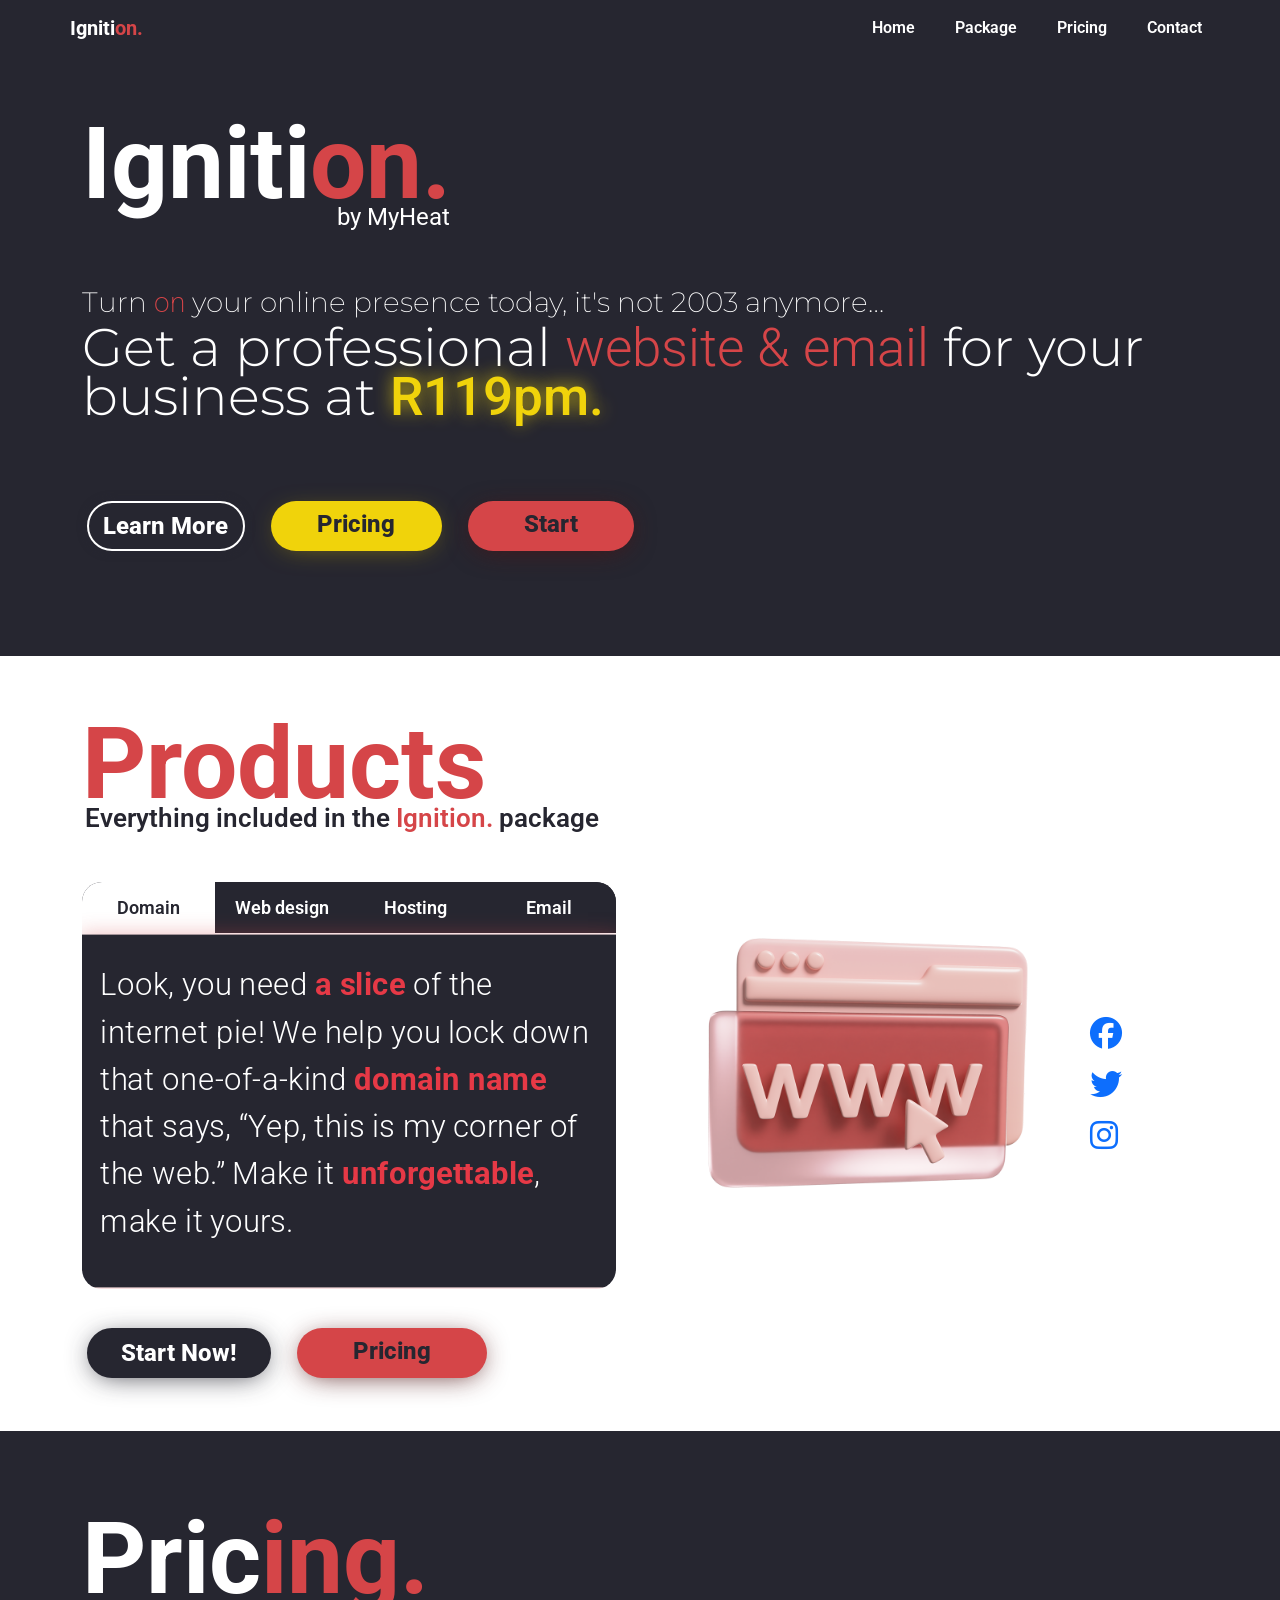
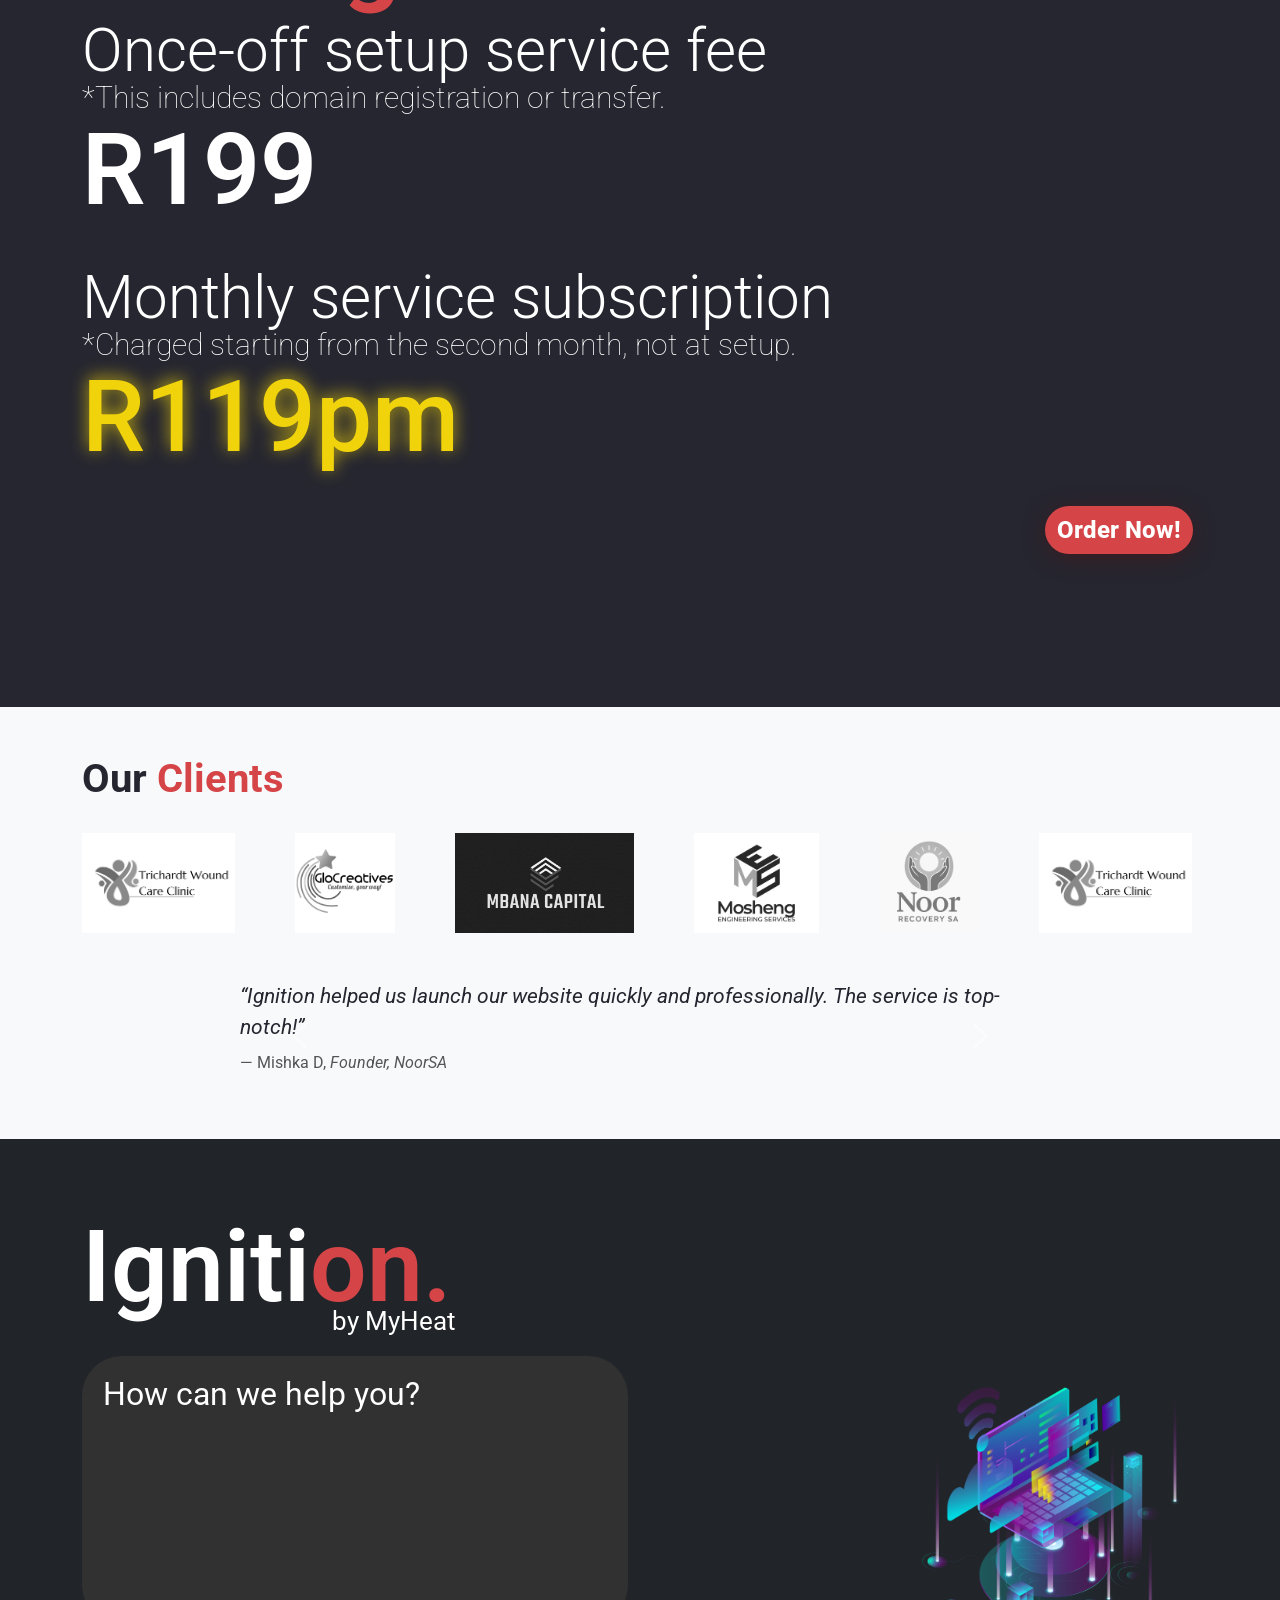
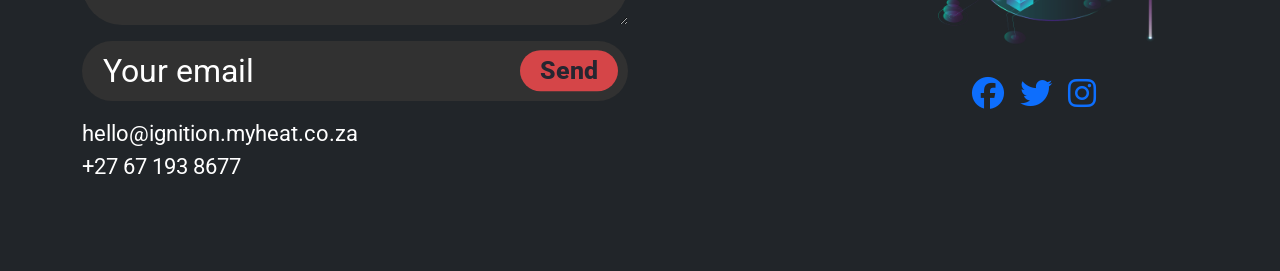
<file: index1.html>
<!DOCTYPE html>
<html lang="en">

<head>
  <meta charset="UTF-8">
  <meta name="viewport" content="width=device-width, initial-scale=1.0">
  <title>IgnitionOn by MyHeat</title>

  <link href="https://fonts.googleapis.com/css2?family=Montserrat:wght@100;200;300;400;500;700&display=swap" rel="stylesheet">
  <link href="https://fonts.googleapis.com/css2?family=Inter:wght@100;200;300;400;600;700&display=swap" rel="stylesheet">
  <link href="https://fonts.googleapis.com/css2?family=Roboto:wght@100;300;400;500;700&display=swap" rel="stylesheet">

  <!-- Bootstrap CSS -->
  <link href="https://cdn.jsdelivr.net/npm/bootstrap@5.3.3/dist/css/bootstrap.min.css" rel="stylesheet">

  <!-- Font Awesome -->
  <link rel="stylesheet" href="https://cdnjs.cloudflare.com/ajax/libs/font-awesome/6.5.0/css/all.min.css">

  <!-- Custom CSS -->
  <style>
    * {
      margin: 0;
      padding: 0;
      box-sizing: border-box;
      font-family: 'Roboto', sans-serif;
      list-style: none;
      text-decoration: none;
    }

    /* Smooth scroll behavior */
    :root {
      scroll-behavior: smooth;
    }

    body {
      overflow-x: hidden;
    }

    header {
      background-color: #262630;
      padding-bottom: 80px;
    }



    nav li a {
      color: white !important;
      font-size: 15px;
      font-weight: 600 !important;
      transition: transform 0.3s ease; /* Add scaling transition */
    }

    nav li a:hover {
      transform: scale(1.1); /* Scale nav links on hover */
    }

    .logo {
      position: relative;
      margin: auto;
      margin-top: 20px;
      margin-bottom: 57px;
    }

    .logo h1 {
      color: #fff;
      font-weight: 600;
      font-size: 100px;
    }

    .highlight {
      color: #d54548;
    }

    small {
      position: absolute;
      color: #fff;
      font-size: clamp(26px, 2vw, 18px);
      top: 95px;
      left: 255px;
    }

    p {
      color: #fff;
    }

    .intro {
      font-size: 28px !important;
      font-family: 'Montserrat', sans-serif;
      font-weight: 200;
      margin-bottom: 0 !important;
    }

    .promo {
      font-size: 53px;
      line-height: 0.9em;
      font-family: 'Montserrat', sans-serif;
      font-weight: 300;
    }

    .hero-text {
      margin: auto;
    }

    .yellow-glow {
      color: #f0d30b;
      font-weight: 530;
      text-shadow: 0px -2px 17px rgba(240,211,11,0.77);
    }

    .btn:active {
      transform: scale(0.97);
    }

    .btn-gold {
      background: #f0d30b;
      color: #262630;
      padding: 0.3rem 2.9rem;
      box-shadow: 0px 4px 27px -10px rgba(158,138,9,0.87);
      transform-origin: center; /* Center scaling */
      margin: 5px; /* Prevent overlap */
    }

    .btn-red {
      background: #d54548;
      color: #262630;
      padding: 0.3rem 3.5rem;
      box-shadow: 0px 4px 27px -6px rgba(78,19,20,0.87);
      transform-origin: center;
      margin: 5px;
    }

    .btn-red-order {
      background: #d54548;
      color: #262630;
      /*padding: 0.3rem 3.5rem;*/
      box-shadow: 0px 4px 27px -6px rgba(78,19,20,0.87);
      transform-origin: center;
      margin: 5px;
    }

    .btn-outline {
      background: transparent;
      color: #fff;
      border: 2px solid #fff !important;
      padding: 0.3rem 0.9rem;
      box-shadow: 0 0 10px #262630;
      transform-origin: center;
      margin: 5px;
    }

    .btn-charcoal {
      background: #262630;
      color: #fff;
      border: 2px solid #262630 !important;
      padding: 0.3rem 2rem;
      box-shadow: 0px 4px 27px -6px rgba(38,38,48,0.87);
      transform-origin: center;
      margin: 5px;
    }

    .btn {
      display: inline-block;
      border-radius: 30px;
      font-weight: 800;
      font-size: 1.5rem;
      border: none;
      cursor: pointer;
      transition: transform 0.3s ease, box-shadow 0.3s ease;
      text-decoration: none !important;
      text-align: center;
    }

    .btn:hover {
      transform: scale(1.1); /* Scale buttons on hover */
      box-shadow: 0 0 15px rgba(0, 0, 0, 0.3); /* Subtle shadow on hover */
    }

    .hero-cta {
      margin-top: 75px !important;
      margin-bottom: 20px !important;
      margin: auto;
      display: flex;
      gap: 1.5rem;
      flex-wrap: wrap;
    }

    /*=============PRODUCTS==================*/

    .products-head-text {
      position: relative;
      margin: auto;
      margin-bottom: 65px;
    }

    .products-head-text h1 {
      color: #d54548;
      font-weight: 600;
      font-size: 100px;
    }

    .products-head-text .products-text {
      color: #262630;
      position: absolute;
      font-size: 26px;
      font-weight: 600;
      top: 95px;
      left: 2.5px;
    }

    .products-mid-content {
      position: relative;
    }

    .product-box {
      border-radius: 20px;
      overflow: hidden;
      max-width: 100%;
      margin: 10px 0; /* Add margin to prevent overlap */
    }

    .tabs {
      display: flex;
      background: #262630;
    }

    .tabs .tab {
      flex: 1;
      padding: 12px 20px;
      text-align: center;
      cursor: pointer;
      font-weight: 600;
      font-size: 18px;
      color: #fff;
      background: #262630;
      transition: transform 0.3s ease, background 0.3s, color 0.3s;
      transform-origin: center;
      white-space: nowrap;
    }

    .tabs .tab:hover {
      transform: scale(1.05); /* Scale tabs on hover */
    }

    .tabs .tab.active {
      background: #fff;
      color: #262630;
    }

    .product-card {
      background: #262630;
      color: #fff;
      padding: 25px 20px;
      font-family: 'Montserrat', sans-serif;
      font-weight: 300;
      transition: transform 0.3s ease, box-shadow 0.3s ease;
      transform-origin: center;
      margin: 10px; /* Add margin to prevent overlap */
    }

    .product-card.active {
      display: block;
      transform: scale(1.05); /* Slightly scale active card for emphasis */
      box-shadow: 0 0 20px rgba(213, 69, 72, 0.4); /* Match shadow from previous page */
    }

    .product-card .highlight {
      color: #e63946;
      font-weight: bold;
    }

    .product-card {
      display: none;
    }

    .product-image {
      display: none;
      width: 450px;
      height: auto;
      transition: transform 0.3s ease;
      transform-origin: center;
      margin: 10px 0;
    }

    .product-image.active {
      display: block;
    }
    .product-image:hover {
      transform: scale(1.05); /* Scale image on hover */
    }


      .product-social-links {
       
      display: flex;
      flex-direction: column;
      width:fit-content;
      padding: 0 !important;

    }

    .product-social-icon {
      transition: transform 0.3s ease; /* Update to use transform instead of img */
      transform-origin: center;
    }

    .product-social-icon:hover {
      transform: scale(1.2); /* Match scaling from previous page */
    }


    .products-cta {
      margin: auto;
      display: flex;
      gap: 1.5rem;
      flex-wrap: wrap;
      justify-content: start;
    }

    .products-box {
      padding-bottom: 180px;
      padding-top: 70px;
    }

    /*============PRICING============*/

    #pricing-section {
      background-color: #262630;
      padding: 40px 0;
    }

    .container-pricing {
      width: 90%;
      margin: 0 auto;
      display: flex;
      flex-direction: column;
      gap: 20px;
    }

    .pricing-box {
      padding-top: 10px;
      margin: 10px 0; /* Prevent overlap */
    }

    .pricing-box h1 {
      color: #fff;
      font-weight: 600;
      font-size: 100px;
    }

    .pricing-box .price {
      font-weight: 5s00;
      line-height: 1em;
    }

    .pricing-box-gold {
      color: #fff;
      padding-top: 30px;
      padding-bottom: 10px;
      margin: 10px 0; /* Prevent overlap */
    }

    .pricing-box-gold .price {
      font-size: 100px;
      font-weight: 500;
      color: #f0d30b;
      padding: 0;
      margin: 0;
      line-height: 1em;
    }

    .p-bigger {
      font-size: 60px;
      font-weight: 300;
      padding: 0;
      margin: 0;
      line-height: 0.8em;
    }

    .p-smaller {
      font-weight: 100;
      padding: 0;
      margin: 0;
    }

    p {
      font-size: 30px;
    }

    .order-now {
      color: #fff;
    }

    .order-cta {
      display: flex;
      align-items: center;
      justify-content: end;
      padding-bottom: 100px;
    }


    /* OUR CLIENTS */
#clients-section h1 {
  font-size: 40px;
  color: #262630;
}

.logo-scroll {
  overflow: hidden;
  position: relative;
  width: 100%;
  height: 100px;
  margin: 30px 0;
}

.logo-track {
  display: flex;
  width: calc(200%); /* enough to loop */
  animation: scroll 40s linear infinite;
  gap: 60px;
}

.client-logo {
  height: 100px;
  object-fit: contain;
  flex-shrink: 0;
  filter: grayscale(100%);
  transition: filter 0.3s ease;
}

.client-logo:hover {
  filter: grayscale(0%);
}

@keyframes scroll {
  from { transform: translateX(0); }
  to { transform: translateX(-50%); }
}

/* Testimonials */
#testimonialCarousel {
  max-width: 800px;
  margin: auto;
}

#testimonialCarousel .blockquote p {
  font-size: 1.3rem;
  font-style: italic;
  color: #262630 !important;
}

#testimonialCarousel footer {
  font-size: 1rem;
  color: #555;
}



    /*==============FOOTER================*/

    .footer-logo {
      width: 100%;
      margin: 20px 0 40px;
      position: relative;
    }

    .footer-logo h1 {
      color: #fff;
      font-weight: 600;
      font-size: clamp(100px, 8vw, 80px);
    }

    .footer-logo small {
      position: absolute;
      color: #fff;
      font-size: clamp(26px, 2vw, 18px);
      top: 85px;
      left: 250px;
      display: block;
      margin-top: 10px;
    }

    .footer-content {
      display: flex;
      flex-direction: row;
      gap: 40px;
      justify-content: space-between;
      align-items: flex-start;
    }

    .form-column,
    .image-social-column {
      flex: 1;
      opacity: 0;
      animation: fadeIn 1s ease-in forwards;
    }

    .form-column {
      max-width: 680px;
    }

      /* Target only placeholders inside this form */
  .footer-form ::placeholder {
    color: white;
    opacity: 1; /* ensures it’s fully visible */
  }

   .input-with-button {
    position: relative;
  }

  .input-with-button input {
    padding-right: 100px; /* make space for button */
  }

 .send-btn {
    position: absolute;
    right: 10px; /* little spacing from edge */
    top: 50%;
    transform: translateY(-50%); /* centers vertically */
    background: #d54548;
    border: none;
    padding: 2px 20px;
    font-weight: 800;
    font-size: 25px;
    color: #262630;
    border-radius: 50px; /* pill shape */
    cursor: pointer;
  }

  .send-btn:hover {
    opacity: 0.9;
  }

    .image-social-column {
      display: flex;
      flex-direction: column;
      align-items: center;
      gap: 20px;
    }

    .vector-image {
      max-width: 100%;
      height: auto;
      max-height: 300px;
      transition: transform 0.3s ease; /* Add scaling for vector image */
      transform-origin: center;
      margin: 10px 0; /* Prevent overlap */
    }

    .vector-image:hover {
      transform: scale(1.05); /* Scale image on hover */
    }

    .social-links {
      width: 60%;
      display: flex;
      gap: 20px;
    }

    .social-icon {
      transition: transform 0.3s ease; /* Update to use transform instead of img */
      transform-origin: center;
    }

    .social-icon:hover {
      transform: scale(1.2); /* Match scaling from previous page */
    }



    .email,
    .message {
      padding: 0.9rem 1.3rem;
      border-radius: 40px;
      border: none;
      background: #313131;
      color: #fff;
      font-size: 2rem;
      width: 100%;
      box-sizing: border-box;
      transition: transform 0.3s ease, box-shadow 0.3s ease;
      transform-origin: center;
      margin: 5px 0; /* Prevent overlap */
    }

    .email:hover,
    .message:hover,
    .email:focus,
    .message:focus {
      transform: scale(1.02); /* Match form input scaling from previous page */
      box-shadow: 0 0 0 0.25rem rgba(213, 69, 72, 0.4); /* Match shadow */
    }

    .email {
      height: 60px;
      margin-bottom: 15px;
    }

    .message {
      resize: vertical;
    }

    .contact-info {
      color: #fff;
      font-size: clamp(18px, 2.5vw, 22px);
      padding-bottom: 20px;
      margin-bottom: 20px;
    }

    /* Fade-in Animation */
    @keyframes fadeIn {
      from {
        opacity: 0;
        transform: translateY(20px);
      }
      to {
        opacity: 1;
        transform: translateY(0);
      }
    }

    /* Responsive Design */
    @media (max-width: 768px) {
      body {
        overflow-x: hidden !important;
      }

      header {
        width: 100%;
      }

      .footer-content {
        flex-direction: column;
        align-items: center;
      }

      .form-column,
      .image-social-column {
        width: 100%;
        max-width: 100%;
      }

      .footer-logo h1 {
        font-size: clamp(40px, 6vw, 50px);
      }

      .footer-logo small {
        font-size: clamp(14px, 1.8vw, 16px);
      }

      .email,
      .message {
        width: 100%;
      }

      .vector-image {
        max-height: 200px;
      }
    }

    @media (max-width: 576px) {
      .tabs .tab {
        font-size: 14px;
        padding: 10px;
      }
      .product-card {
        font-size: 0.9rem;
        padding: 20px 15px;
      }
    }

    @media (max-width: 480px) {
      .contact-info {
        font-size: clamp(16px, 2vw, 18px);
      }

      .social-icon {
        font-size: 1.5rem; /* Adjust icon size for smaller screens */
      }
    }
  </style>
</head>

<body>
  <!-- ================= HEADER ================= -->
  <header class="text-white">
    <nav class="navbar navbar-expand-lg navbar-dark container">
      <a class="navbar-brand fw-bold" href="#">Igniti<span class="highlight">on.</span></a>
      <button class="navbar-toggler" type="button" data-bs-toggle="collapse" data-bs-target="#mainNav">
        <span class="navbar-toggler-icon"></span>
      </button>

      <div class="collapse navbar-collapse justify-content-end" id="mainNav">
        <ul class="navbar-nav gap-4">
           <li class="nav-item"><a class="nav-link" href="index1.html">Home</a></li>
          <li class="nav-item"><a class="nav-link" href="index1.html#products-section">Package</a></li>
           <li class="nav-item"><a class="nav-link" href="index1.html#pricing-section">Pricing</a></li>
            <li class="nav-item"><a class="nav-link" href="index1.html#contact">Contact</a></li>
        </ul>
      </div>
    </nav>

    <div class="container mt-5">
      <div class="logo">
        <h1 class="display-1 fw-bold">Igniti<span class="highlight">on.</span></h1>
        <small class="fs-4">by MyHeat</small>
      </div>

      <div class="hero-text">
        <p class="intro fs-3">Turn <span class="highlight">on</span> your online presence today, it's not 2003 anymore…</p>
        <p class="promo">Get a professional <span class="highlight">website & email</span> for your business at
          <span class="yellow-glow">R119pm.</span>
        </p>
      </div>

      <div class="hero-cta d-flex gap-3 flex-wrap mt-4">
        <a href="#products-section" class="btn btn-outline">Learn More</a>
        <a href="#pricing-section" class="btn btn-gold">Pricing</a>
        <a href="ordering.html" class="btn btn-red">Start</a>
      </div>
    </div>
  </header>

  <!-- ================= PRODUCTS ================= -->
  <section id="products-section" class="py-5">
    <div class="container">
      <div class="products-head-text mb-5">
        <h1 class="fw-bold">Products</h1>
        <p class="products-text">Everything included in the <span class="highlight">Ignition.</span> package</p>
      </div>

      <div class="row products-mid-content align-items-center g-5">
        <!-- Left -->
        <div class="col-lg-6">
          <div class="product-box">
            <div class="tabs">
              <div class="tab active" data-tab="domain">Domain</div>
              <div class="tab" data-tab="web">Web design</div>
              <div class="tab" data-tab="hosting">Hosting</div>
              <div class="tab" data-tab="email">Email</div>
            </div>

            <!-- Cards -->
            <div class="product-card active" data-content="domain">
              <p>
                Look, you need <span class="highlight">a slice</span> of the internet pie!
                We help you lock down that one-of-a-kind
                <span class="highlight">domain name</span> that says,
                “Yep, this is my corner of the web.” Make it <span class="highlight">unforgettable</span>, make it yours.
              </p>
            </div>

            <div class="product-card" data-content="web">
              <p>
                Your website is your <span class="highlight">digital shopfront</span>.
                We craft modern, mobile-friendly, and fast web designs that make your
                business stand out online.
              </p>
            </div>

            <div class="product-card" data-content="hosting">
              <p>
                Reliable <span class="highlight">hosting</span> means your site is always
                online. We keep the lights on so you don’t have to worry.
              </p>
            </div>

            <div class="product-card" data-content="email">
              <p>
                Look professional with a <span class="highlight">custom email address</span>.
                Forget @gmail, step up with <span class="highlight">you@yourbusiness.co.za</span>.
              </p>
            </div>
          </div>
        </div>

        <!-- Right -->
        <div class="product-image active col-lg-6 text-center" data-content="domain">
          <img src="images/Domain.png" alt="www graphic" class="img-fluid rounded">
        </div>

        <div class="product-image col-lg-6 text-center" data-content="web">
          <img src="images/Web Dev.png" alt="www graphic" class="img-fluid rounded">
        </div>

        <div class="product-image col-lg-6 text-center" data-content="hosting">
          <img src="images/Hosting.png" alt="www graphic" class="img-fluid rounded">
        </div>

        <div class="product-image col-lg-6 text-center" data-content="email">
          <img src="images/Email.png" alt="www graphic" class="img-fluid rounded">
        </div>

       <!-- box itself -->
            <div class="product-social-links d-flex justify-content-center gap-3">
              <a href="#" class="social-icon"><i class="fab fa-facebook fa-2x"></i></a>
              <a href="#" class="social-icon"><i class="fab fa-twitter fa-2x"></i></a>
              <a href="#" class="social-icon"><i class="fab fa-instagram fa-2x"></i></a>
            </div>
      </div>

      <div class="products-cta d-flex gap-3 mt-4">
        <a href="ordering.html" class="btn btn-charcoal">Start Now!</a>
        <a href="#pricing-section" class="btn btn-red">Pricing</a>
      </div>
    </div>
  </section>

  <!-- ================= PRICING ================= -->
  <section id="pricing-section" class="text-white py-5">
    <div class="container">
      <div class="pricing-box mb-4">
        <h1 class="fw-bold">Pric<span class="highlight">ing.</span></h1>
        <div class="pricing-text">
          <p class="p-bigger">Once-off setup service fee</p>
          <p class="p-smaller">*This includes domain registration or transfer.</p>
        </div>
        <h1 class="price">R199</h1>
      </div>

      <div class="pricing-box-gold mb-4">
        <div class="pricing-text">
          <p class="p-bigger">Monthly service subscription</p>
          <p class="p-smaller">*Charged starting from the second month, not at setup.</p>
        </div>
        <h1 class="price yellow-glow">R119pm</h1>
      </div>

      <div class="order-cta">
        <a href="ordering.html" class="btn btn-red-order order-now">Order Now!</a>
      </div>
    </div>
  </section>


  <!-- ================= OUR CLIENTS ================= -->
<section id="clients-section" class="py-5 bg-light">
  <div class="container">
    <h1 class="fw-bold mb-4">Our <span class="highlight">Clients</span></h1>

    <!-- Logo Scroll -->
    <div class="logo-scroll">
      <div class="logo-track">
        <img src="images/1 (2).jpeg" alt="Client 1" class="client-logo">
        <img src="images/2.jpeg" alt="Client 2" class="client-logo">
        <img src="images/1 (4).jpeg" alt="Client 3" class="client-logo">
        <img src="images/1.jpeg" alt="Client 4" class="client-logo">
        <img src="images/1 (5).jpeg" alt="Client 5" class="client-logo">
        <!-- Duplicate for seamless loop -->
         <img src="images/1 (2).jpeg" alt="Client 1" class="client-logo">
        <img src="images/2.jpeg" alt="Client 2" class="client-logo">
        <img src="images/1 (4).jpeg" alt="Client 3" class="client-logo">
        <img src="images/1.jpeg" alt="Client 4" class="client-logo">
        <img src="images/1 (5).jpeg" alt="Client 5" class="client-logo">
      </div>
    </div>

    <!-- Testimonials -->
    <div id="testimonialCarousel" class="carousel slide mt-5" data-bs-ride="carousel">
      <div class="carousel-inner">
        <div class="carousel-item active">
          <blockquote class="blockquote">
            <p class="mb-4 quote">“Ignition helped us launch our website quickly and professionally. The service is top-notch!”</p>
            <footer class="blockquote-footer">Mishka D, <cite title="Company">Founder, NoorSA</cite></footer>
          </blockquote>
        </div>
        <div class="carousel-item">
          <blockquote class="blockquote">
            <p class="mb-4 quote">“The hosting is reliable and the email setup gave our business instant credibility.”</p>
            <footer class="blockquote-footer">Rodney M, <cite title="Company">CEO Gold Standard Media</cite></footer>
          </blockquote>
        </div>
        <div class="carousel-item">
          <blockquote class="blockquote">
            <p class="mb-4 quote" >“Affordable, smooth, and fast. Ignition is a must-have for small businesses.”</p>
            <footer class="blockquote-footer">Amanda R, <cite title="Company">Shop Manager</cite></footer>
          </blockquote>
        </div>
      </div>
      <button class="carousel-control-prev" type="button" data-bs-target="#testimonialCarousel" data-bs-slide="prev">
        <span class="carousel-control-prev-icon"></span>
      </button>
      <button class="carousel-control-next" type="button" data-bs-target="#testimonialCarousel" data-bs-slide="next">
        <span class="carousel-control-next-icon"></span>
      </button>
    </div>
  </div>
</section>


  <!-- ================= FOOTER ================= -->
  <footer id="contact" class="bg-dark text-white py-5">
    <div class="container">
      <div class="footer-logo mb-4">
        <h1>Igniti<span class="highlight">on.</span></h1>
        <small>by MyHeat</small>
      </div>

      <div class="row g-4">
        <!-- Form -->
        <div class="col-lg-6">
          <form class="footer-form" method="POST" action="">
            <div class="mb-3">
              <textarea class="form-control message" rows="5" name="message"
                placeholder="How can we help you?"></textarea>
            </div>
            <div class="mb-3 input-with-button">
              <input type="email" class="form-control email" name="email" placeholder="Your email" required>
              <button type="submit" class="send-btn">Send</button>
            </div>
          </form>

          <div class="contact-info mt-3">
            hello@ignition.myheat.co.za<br>+27 67 193 8677
          </div>
        </div>


        <!-- Image & Social -->
       <div class="col-lg-6 ms-auto me-0 text-end">
          <img src="images/Computer.png" alt="Vector Image" class="vector-image img-fluid mb-3">

          <!-- wrapper that pushes box right -->
          <div class="d-flex justify-content-end">
            <!-- box itself -->
            <div class="social-links d-flex justify-content-center gap-3">
              <a href="#" class="social-icon"><i class="fab fa-facebook fa-2x"></i></a>
              <a href="#" class="social-icon"><i class="fab fa-twitter fa-2x"></i></a>
              <a href="#" class="social-icon"><i class="fab fa-instagram fa-2x"></i></a>
            </div>
          </div>
        </div>

      </div>
    </div>
  </footer>

  <!-- Bootstrap JS -->
  <script src="https://cdn.jsdelivr.net/npm/bootstrap@5.3.3/dist/js/bootstrap.bundle.min.js"></script>

 <script>
  const tabs = document.querySelectorAll(".tab");
  const cards = document.querySelectorAll(".product-card");
  const images = document.querySelectorAll(".product-image");

  tabs.forEach(tab => {
    tab.addEventListener("click", () => {
      // remove active from all
      tabs.forEach(t => t.classList.remove("active"));
      cards.forEach(c => c.classList.remove("active"));
      images.forEach(i => i.classList.remove("active"));

      // add active to clicked tab
      tab.classList.add("active");

      // show corresponding card + image
      const target = tab.getAttribute("data-tab");
      document.querySelector(`.product-card[data-content="${target}"]`)
              .classList.add("active");
      document.querySelector(`.product-image[data-content="${target}"]`)
              .classList.add("active");
    });
  });
</script>
</body>
</html>
</file>
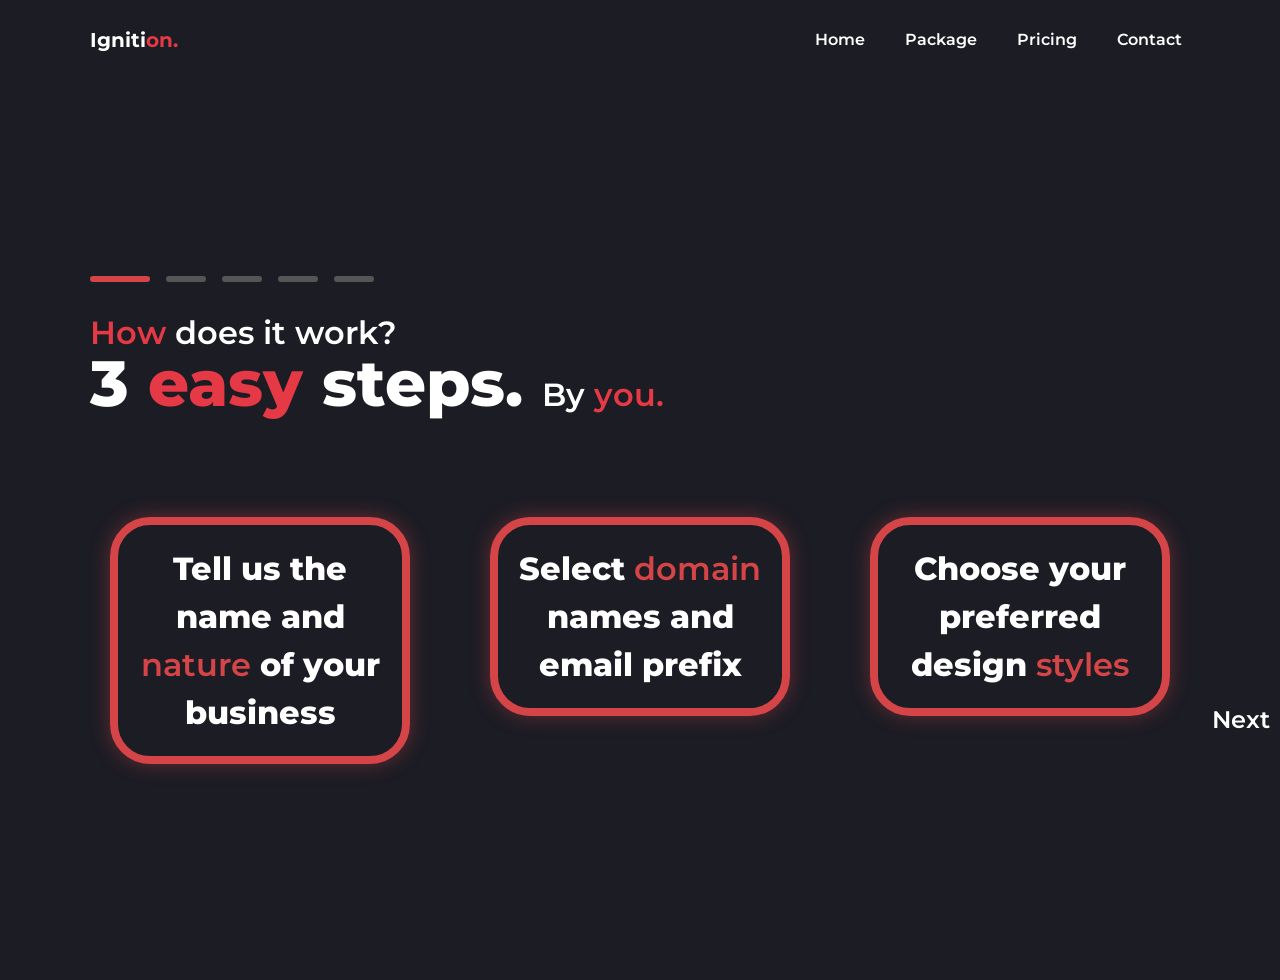
<file: ordering.html>
<!DOCTYPE html>
<html lang="en">
<head>
  <meta charset="UTF-8">
  <meta name="viewport" content="width=device-width, initial-scale=1.0">
  <title>Ordering Steps</title>
  <link href="https://cdn.jsdelivr.net/npm/bootstrap@5.3.3/dist/css/bootstrap.min.css" rel="stylesheet">
  <link href="https://fonts.googleapis.com/css2?family=Montserrat:wght@100;300;400;600;700&display=swap" rel="stylesheet">
  <style>
    body {
      font-family: 'Montserrat', sans-serif;
      background: #1c1c24;
      color: #fff;
      overflow-x: hidden;
    }


    nav li a {
      color: white !important;
      font-size: 15px;
      font-weight: 600 !important;
      transition: transform 0.4s ease; /* Add scaling transition */
    }

    nav li a:hover {
      transform: scale(1.1); /* Scale nav links on hover */
    }


    .section {
      min-height: 100vh;
      padding: 60px 20px;
      display: flex;
      flex-direction: column;
      justify-content: center;
    }

    .container {
      position: relative;
      padding: 20px;
    }

    .step-indicator {
      display: flex;
      gap: 1rem;
      margin-bottom: 2rem;
    }

    .step-indicator .dot {
      width: 40px;
      height: 6px;
      border-radius: 10px;
      background: #555;
      transition: all 0.3s ease;
    }

    .step-indicator .dot.active {
      background: #d54548;
      width: 60px;
    }

    .step-card {
      max-width: 300px;
      border-radius: 40px;
      border: 8px solid #d54548;
      background: transparent;
      padding: 1.2rem;
      text-align: center;
      color: #fff;
      font-weight: 800;
      font-size: 2rem;
      box-shadow: 0 0 20px rgba(213, 69, 72, 0.4);
      transition: transform 0.3s ease, box-shadow 0.3s ease;
      transform-origin: center;
      margin: 10px auto;
    }

    .step-card:hover {
      transform: scale(1.05);
      box-shadow: 0 0 30px rgba(213, 69, 72, 0.6);
    }

    .step-card .highlight {
      color: #d54548;
      font-weight: 600;
    }

    .form-control {
      border-radius: 40px;
      background: #313131;
      border: none;
      color: #fff;
      font-size: 1.2rem;
      padding: 0.9rem 1.3rem;
      transition: transform 0.3s ease, box-shadow 0.3s ease;
      transform-origin: center;
      margin-bottom: 1.5rem; /* Increased spacing between inputs */
    }

    .form-control:hover,
    .form-control:focus {
      transform: scale(1.02);
      box-shadow: 0 0 0 0.25rem rgba(213, 69, 72, 0.4);
      border: none;
    }

    .btn-custom {
      border-radius: 40px;
      padding: 0.7rem 2rem;
      font-weight: 600;
      font-size: 1.1rem;
      display: flex;
      align-items: center;
      gap: 0.5rem;
      background: none;
      border: none;
      color: #fff;
      transition: transform 0.3s ease;
      transform-origin: center;
      margin: 5px;
    }

    .btn-custom:hover {
      transform: scale(1.1);
    }

    .btn-red, .btn-dark {
      color: #fff;
    }

    .highlight {
      color: #e63946;
    }

    .step-title {
      font-size: 2rem;
      font-weight: 600;
    }

    .step-subtitle {
      font-size: 4rem;
      font-weight: 800;
      line-height: 0.7em;
      margin-bottom: 5rem;
    }

    .step-title-customd {
      font-size: 1.5rem;
      font-weight: 800;
      margin-top: 2rem;
      margin-bottom: 1rem;
    }

    .step-box {
      background: transparent;
      border: 2px solid #e63946;
      border-radius: 12px;
      padding: 20px;
      min-width: 220px;
      text-align: center;
      font-weight: 500;
      font-size: 1.1rem;
      box-shadow: 0px 4px 12px rgba(230, 57, 70, 0.4);
      transition: transform 0.3s ease, box-shadow 0.3s ease;
      transform-origin: center;
      margin: 10px auto;
    }

    .step-box:hover {
      transform: scale(1.05);
      box-shadow: 0px 4px 20px rgba(230, 57, 70, 0.6);
    }

    .section-white {
      background: #fff;
      color: #000;
    }

    .section-white .step-title,
    .section-white .step-subtitle {
      color: #000;
    }

    .section-white .form-control.dark-bg {
      background: #1c1c24;
      color: #fff;
    }

    .section-white .form-control.dark-bg::placeholder {
      color: rgba(255, 255, 255, 0.8);
      font-weight: 500;
    }

    .section-white .form-control.highlight-bg {
      background: #e63946;
      color: #fff;
    }

    .section-white .form-control.highlight-bg::placeholder {
      color: #1c1c24;
      font-weight: 500;
    }

    .section-white .step-indicator .dot {
      background: #aaa;
    }

    .section-white .step-indicator .dot.active {
      background: #d54548;
    }

    .fw-bold {
      font-weight: 700 !important;
    }

    .carousel-control-prev-icon,
    .carousel-control-next-icon {
      background-color: #d54548;
      border-radius: 50%;
      width: 2rem;
      height: 2rem;
      transition: transform 0.3s ease;
      transform-origin: center;
    }

    .carousel-control-prev-icon:hover,
    .carousel-control-next-icon:hover {
      transform: scale(1.2);
    }

    .row {
      margin-left: -20px;
      margin-right: -20px;
    }

    .col-md-4 {
      padding: 10px;
    }

    /* Step arrow styles */
    .nav-arrow {
      position: fixed;
      top: 80%;
      transform: translateY(-50%);
      font-size: 1.5rem;
      background: none;
      border: none;
      cursor: pointer;
      z-index: 1000;
      color: #fff;
      display: flex;
      align-items: center;
      gap: 5px;
      font-family: 'Montserrat', sans-serif;
      font-weight: 600;
      transition: transform 0.3s ease;
      padding: 10px;
    }

    .nav-arrow:hover {
      transform: translateY(-50%) scale(1.2);
    }

    .nav-arrow.prev {
      left: 0;
    }

    .nav-arrow.next {
      right: 0;
    }

    .section-white.active ~ .nav-arrow {
      color: #1c1c24;
    }

    .nav-arrow.hidden {
      display: none;
    }

    /* Equal height columns for Step 3 */
    .section-white .row.equal-height {
      display: flex;
      flex-wrap: wrap;
      align-items: stretch;
    }

    .section-white .row.equal-height .col-md-6 {
      display: flex;
      flex-direction: column;
    }

    .section-white .row.equal-height .col-md-6 > * {
      flex: 1 1 auto;
    }
    
    /* Domain restriction note */
    .domain-note {
      font-size: 0.9rem;
      font-weight: 800;
      color: #666;
      text-align: end;
      margin-top: -1rem;
      margin-bottom: 2rem;
    }
    
    /* Design style box */
    .design-style-box {
      background: #f8f9fa;
      border-radius: 20px;
      padding: 20px;
      margin-bottom: 20px;
      cursor: pointer;
      transition: all 0.3s ease;
      border: 2px solid transparent;
    }
    
    .design-style-box:hover, .design-style-box.selected {
      border-color: #d54548;
      transform: translateY(-5px);
      box-shadow: 0 10px 20px rgba(0,0,0,0.1);
    }
    
    .design-style-box h4 {
      color: #333;
      margin-bottom: 10px;
    }
    
    .design-style-box p {
      color: #666;
      font-size: 0.9rem;
      margin: 0;
    }
    
    /* Color picker styles */
    .color-picker {
      display: flex;
      gap: 10px;
      margin: 30px 0;
    }
    
    .color-option {
      width: 40px;
      height: 40px;
      border-radius: 50%;
      cursor: pointer;
      transition: all 0.3s ease;
      border: 3px solid transparent;
    }
    
    .color-option:hover, .color-option.selected {
      transform: scale(1.2);
      border-color: #fff;
      box-shadow: 0 0 10px rgba(0,0,0,0.3);
    }
    
    /* Step 5 submit button */
    .submit-btn {
      background: #d54548;
      color: white;
      border: none;
      border-radius: 40px;
      padding: 15px 40px;
      font-size: 1.2rem;
      font-weight: 600;
      margin: 20px;
      display: block;
      transition: all 0.3s ease;
      margin-left: auto;
      margin-right: 0;
    }
    
    .submit-btn:hover {
      transform: scale(1.05);
      background: #c03c3f;
    }
  </style>
</head>
<body>

  <nav class="navbar navbar-expand-lg navbar-dark container">
      <a class="navbar-brand fw-bold" href="#">Igniti<span class="highlight">on.</span></a>
      <button class="navbar-toggler" type="button" data-bs-toggle="collapse" data-bs-target="#mainNav">
        <span class="navbar-toggler-icon"></span>
      </button>

      <div class="collapse navbar-collapse justify-content-end" id="mainNav">
        <ul class="navbar-nav gap-4">
          <li class="nav-item"><a class="nav-link" href="index1.html">Home</a></li>
          <li class="nav-item"><a class="nav-link" href="index1.html#products-section">Package</a></li>
          <li class="nav-item"><a class="nav-link" href="index1.html#pricing-section">Pricing</a></li>
          <li class="nav-item"><a class="nav-link" href="index1.html#contact">Contact</a></li>
        </ul>
      </div>
    </nav>

  <!-- STEP 1 -->
  <section class="section dark-section">
    <div class="container">
      <div class="step-indicator">
        <div class="dot active"></div>
        <div class="dot"></div>
        <div class="dot"></div>
        <div class="dot"></div>
        <div class="dot"></div>
      </div>
      <h2 class="step-title"><span class="highlight">How</span> does it work?</h2>
      <p class="step-subtitle">3 <span class="highlight">easy</span> steps. <span class="step-title">By <span class="highlight">you.</span></span></p>
      <div class="row g-4 justify-content-center">
        <div class="col-md-4"><div class="step-card">Tell us the name and <span class="highlight">nature</span> of your business</div></div>
        <div class="col-md-4"><div class="step-card">Select <span class="highlight">domain</span> names and email prefix</div></div>
        <div class="col-md-4"><div class="step-card">Choose your preferred design <span class="highlight">styles</span></div></div>
      </div>
    </div>
  </section>

  <!-- STEP 2 -->
  <section class="section dark-section" style="display: none;">
    <div class="container">
      <div class="step-indicator">
        <div class="dot"></div>
        <div class="dot active"></div>
        <div class="dot"></div>
        <div class="dot"></div>
        <div class="dot"></div>
      </div>
      <h2 class="step-title"><span class="highlight">How</span> does it work?</h2>
      <p class="step-subtitle">3 <span class="highlight">final</span> steps. <span class="step-title">By <span class="highlight">us.</span></span></p>
      <div class="row g-4 justify-content-center">
        <div class="col-md-4"><div class="step-card"><span class="highlight">Develop</span> and design. Email setup</div></div>
        <div class="col-md-4"><div class="step-card"><span class="highlight">Release</span> demo website for review</div></div>
        <div class="col-md-4"><div class="step-card"><span class="highlight">Publish</span> the site and go live</div></div>
      </div>
    </div>
  </section>

  <!-- STEP 3 -->
  <section class="section section-white" style="display: none;">
    <div class="container">
      <div class="step-indicator">
        <div class="dot"></div>
        <div class="dot"></div>
        <div class="dot active"></div>
        <div class="dot"></div>
        <div class="dot"></div>
      </div>
      <h2 class="step-title">Tell us about <span class="highlight">you</span>.</h2>
      <form class="mt-4">
        <div class="row g-4 equal-height">
          <div class="col-md-6">
            <input type="text" class="form-control dark-bg" placeholder="Name & Surname">
            <input type="email" class="form-control dark-bg" placeholder="Email address">
            <input type="text" class="form-control dark-bg" placeholder="WhatsApp number (optional)">
          </div>
          <div class="col-md-6">
            <input type="text" class="form-control highlight-bg" placeholder="Business Name">
            <textarea class="form-control dark-bg" rows="4" placeholder="Nature of your business"></textarea>
          </div>
        </div>
      </form>
    </div>
  </section>

  <!-- STEP 4 -->
  <section class="section section-white" style="display: none;">
    <div class="container">
      <div class="step-indicator">
        <div class="dot"></div>
        <div class="dot"></div>
        <div class="dot"></div>
        <div class="dot active"></div>
        <div class="dot"></div>
      </div>
      <h2 class="step-title">How do we <span class="highlight">address</span> you?</h2>
      
      <div class="mb-3">
        <input type="text" class="form-control dark-bg" value="Option1.co.za" readonly>
        <input type="text" class="form-control dark-bg" value="Option2.co.za" readonly>
        <input type="text" class="form-control dark-bg" value="Option3.co.za" readonly>
        <h2 class="step-title-customd">OR enter a custom domain</h2>
        <input type="text" class="form-control highlight-bg" placeholder="OR enter a custom domain">
        <p class="domain-note">*Domains are restricted to .co.za suffixes</p>
      </div>
    </div>
  </section>

  <!-- STEP 5 -->
  <section class="section section-white" style="display: none;">
    <div class="container">
      <div class="step-indicator">
        <div class="dot"></div>
        <div class="dot"></div>
        <div class="dot"></div>
        <div class="dot"></div>
        <div class="dot active"></div>
      </div>
      <h2 class="step-title">How do we <span class="highlight">decorate</span> you?</h2>
      
      <h4 class="mt-4">Design Style</h4>
      <div class="design-style-box selected">
        <h4>Minimalist →</h4>
        <p>Clean, spacious, and elegant. Minimalist design uses ample white space, subtle color palettes, and only essential elements to deliver content with maximum clarity. Prioritizes user experience and simplicity.</p>
      </div>
      
      <h4 class="mt-4">Base Colour</h4>
      <div class="color-picker">
        <div class="color-option selected" style="background-color: #d54548;"></div>
        <div class="color-option" style="background-color: #2a9d8f;"></div>
        <div class="color-option" style="background-color: #e9c46a;"></div>
        <div class="color-option" style="background-color: #264653;"></div>
        <div class="color-option" style="background-color: #f4a261;"></div>
        <div class="color-option" style="background-color: #e76f51;"></div>
      </div>
      
      <button class="submit-btn">Submit</button>
    </div>
  </section>

  <!-- Navigation Arrows -->
  <button class="nav-arrow prev hidden" onclick="prevStep(currentStep)">Back</button>
  <button class="nav-arrow next" onclick="nextStep(currentStep)">Next</button>

  <script src="https://cdn.jsdelivr.net/npm/bootstrap@5.3.3/dist/js/bootstrap.bundle.min.js"></script>
  <script>
    let currentStep = 0;
    const sections = document.querySelectorAll('.section');
    const prevArrow = document.querySelector('.nav-arrow.prev');
    const nextArrow = document.querySelector('.nav-arrow.next');

    function showStep(step) {
      sections.forEach((sec, i) => {
        sec.style.display = i === step ? 'flex' : 'none';
        sec.classList.toggle('active', i === step);
        prevArrow.classList.toggle('hidden', step === 0);
        nextArrow.classList.toggle('hidden', step === sections.length - 1);
      });
      currentStep = step;
    }

    function nextStep(step) {
      if (step < sections.length - 1) showStep(step + 1);
    }

    function prevStep(step) {
      if (step > 0) showStep(step - 1);
    }

    // Add interactivity to design style and color options
    document.addEventListener('DOMContentLoaded', function() {
      showStep(0);
      
      // Design style selection
      const designBoxes = document.querySelectorAll('.design-style-box');
      designBoxes.forEach(box => {
        box.addEventListener('click', function() {
          designBoxes.forEach(b => b.classList.remove('selected'));
          this.classList.add('selected');
        });
      });
      
      // Color selection
      const colorOptions = document.querySelectorAll('.color-option');
      colorOptions.forEach(option => {
        option.addEventListener('click', function() {
          colorOptions.forEach(o => o.classList.remove('selected'));
          this.classList.add('selected');
        });
      });
    });
  </script>
</body>
</html>
</file>
